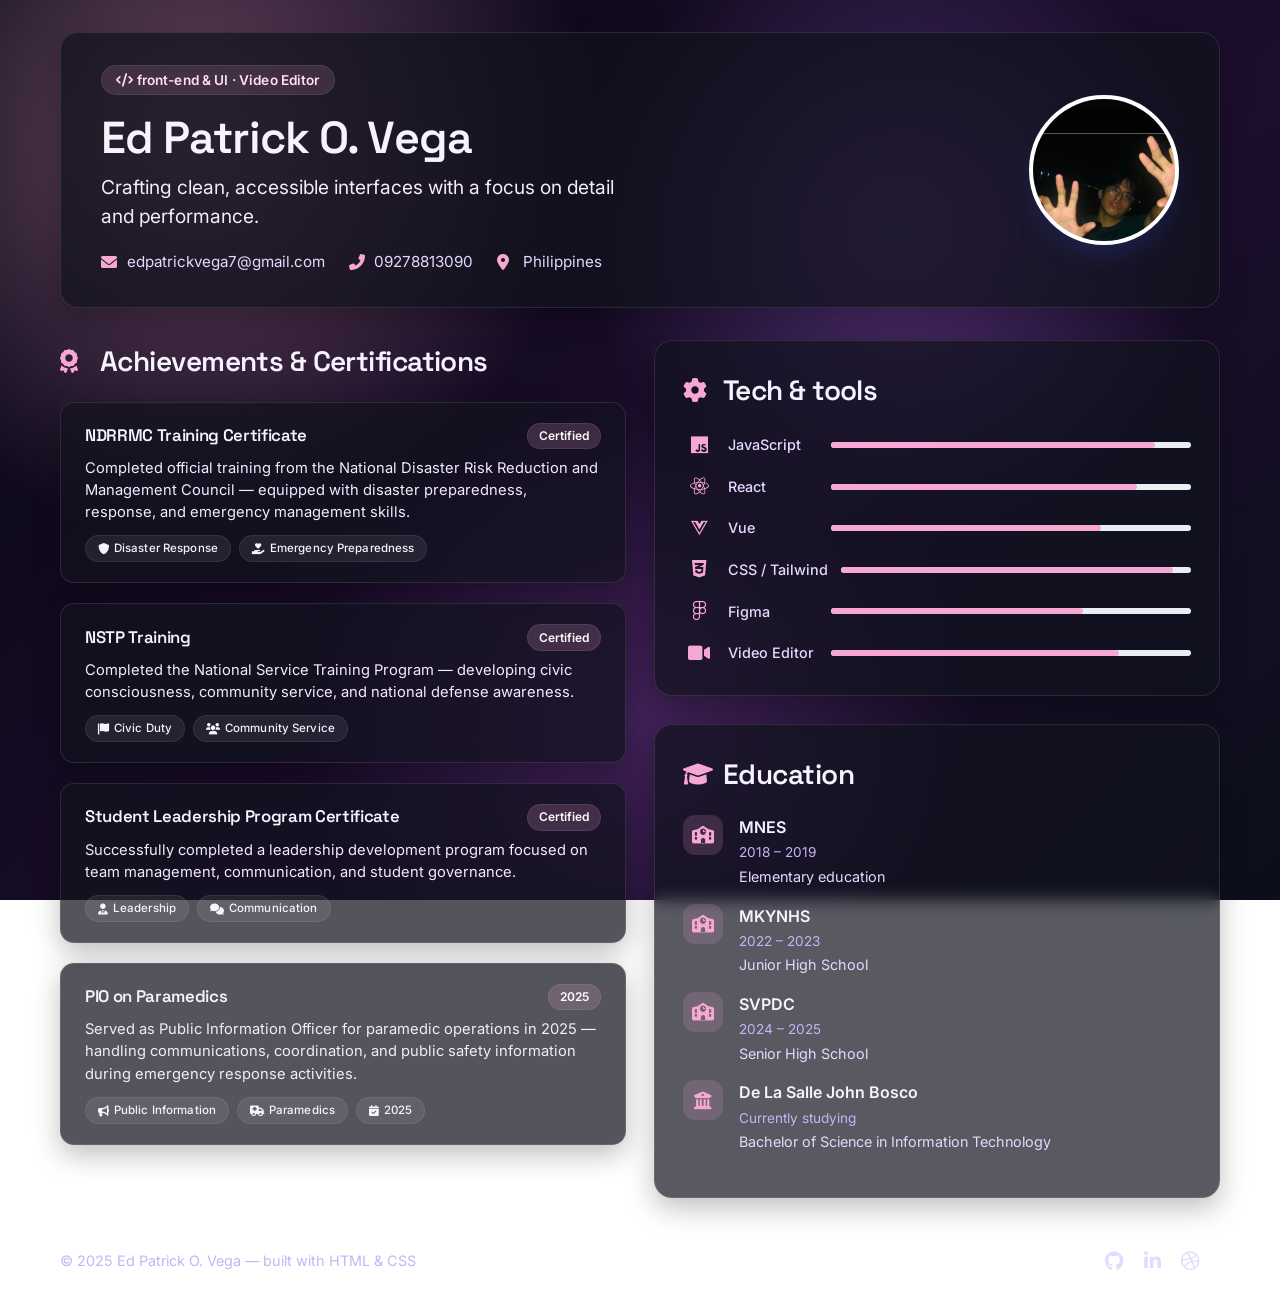
<file: index.html>
<!DOCTYPE html>
<html lang="en">
<head>
  <meta charset="UTF-8">
  <meta name="viewport" content="width=device-width, initial-scale=1.0">
  <title>Ed Patrick O. Vega · portfolio</title>
  <!-- Font Awesome 5 (free) for icons -->
  <link rel="stylesheet" href="https://cdnjs.cloudflare.com/ajax/libs/font-awesome/6.0.0-beta3/css/all.min.css">
  <!-- Google Fonts: Inter & Space Grotesk for a clean, modern look -->
  <link href="https://fonts.googleapis.com/css2?family=Inter:opsz,wght@14..32,300;14..32,400;14..32,600;14..32,700&family=Space+Grotesk:wght@400;500;600&display=swap" rel="stylesheet">
  <style>
    /* ----- CSS reset & base styles ----- */
    * {
      margin: 0;
      padding: 0;
      box-sizing: border-box;
    }

    :root {
      --bg: #0b0f1a;
      --surface: rgba(18, 19, 31, 0.72);
      --text-primary: #f6f3ff;
      --text-secondary: #e4d9ff;
      --text-muted: #c5b4f5;
      --accent: #f7a7d3;
      --accent-soft: rgba(247, 167, 211, 0.16);
      --border-light: rgba(255, 255, 255, 0.1);
      --shadow-sm: 0 10px 28px rgba(0, 0, 0, 0.25);
      --shadow-md: 0 18px 40px rgba(0, 0, 0, 0.3);
      --radius-md: 18px;
      --radius-sm: 14px;
      --transition: all 0.2s ease;
    }

    body {
      background:
        radial-gradient(circle at 15% 15%, rgba(255, 166, 214, 0.38), transparent 30%),
        radial-gradient(circle at 70% 25%, rgba(182, 121, 255, 0.35), transparent 28%),
        radial-gradient(circle at 50% 80%, rgba(67, 35, 91, 0.95), transparent 35%),
        linear-gradient(135deg, #040711 0%, #120a1f 30%, #1d0d2d 60%, #0b0f1a 100%);
      background-attachment: fixed;
      font-family: 'Inter', system-ui, -apple-system, sans-serif;
      color: var(--text-primary);
      line-height: 1.5;
      padding: 2rem 1.5rem;
      min-height: 100vh;
      display: flex;
      flex-direction: column;
      align-items: center;
      justify-content: center;
      position: relative;
    }

    .portfolio {
      max-width: 1160px;
      width: 100%;
      margin: 0 auto;
    }

    /* ----- typography & helpers ----- */
    h1, h2, h3 {
      font-family: 'Space Grotesk', 'Inter', sans-serif;
      font-weight: 600;
      letter-spacing: -0.02em;
    }

    h1 {
      font-size: 3rem;
      line-height: 1.1;
      margin-bottom: 0.5rem;
    }

    h2 {
      font-size: 1.75rem;
      margin-bottom: 1.25rem;
      color: var(--text-primary);
      display: flex;
      align-items: center;
      gap: 0.5rem;
    }

    h2 i {
      color: var(--accent);
      font-size: 1.5rem;
      width: 2rem;
    }

    .section-subhead {
      color: var(--text-muted);
      font-size: 0.9rem;
      text-transform: uppercase;
      letter-spacing: 0.06em;
      font-weight: 600;
      margin-bottom: 0.5rem;
    }

    a {
      color: inherit;
      text-decoration: none;
      transition: var(--transition);
    }

    /* ----- card style (shared) ----- */
    .card {
      background: rgba(18, 19, 31, 0.7);
      border-radius: var(--radius-md);
      box-shadow: var(--shadow-sm);
      border: 1px solid var(--border-light);
      padding: 1.75rem;
      transition: var(--transition);
      backdrop-filter: blur(8px);
      -webkit-backdrop-filter: blur(8px);
    }

    .card:hover {
      box-shadow: var(--shadow-md);
    }

    /* ----- header / intro section ----- */
    .intro {
      display: grid;
      grid-template-columns: 1fr auto;
      gap: 2rem;
      align-items: center;
      margin-bottom: 2rem;
      background: rgba(17, 19, 29, 0.72);
      border-radius: var(--radius-md);
      padding: 2rem 2.5rem;
      border: 1px solid var(--border-light);
      box-shadow: var(--shadow-sm);
      backdrop-filter: blur(10px);
      -webkit-backdrop-filter: blur(10px);
    }

    .intro-text .badge {
      display: inline-block;
      background: rgba(247, 167, 211, 0.14);
      color: #ffdff0;
      font-weight: 600;
      font-size: 0.85rem;
      padding: 0.25rem 0.9rem;
      border-radius: 40px;
      margin-bottom: 1rem;
      letter-spacing: 0.01em;
      border: 1px solid rgba(255,255,255,0.08);
    }

    .intro-text h1 {
      font-size: 2.8rem;
      margin-bottom: 0.5rem;
      line-height: 1.2;
    }

    .intro-text .tagline {
      font-size: 1.2rem;
      color: #f3ebff;
      margin-bottom: 1.25rem;
      font-weight: 400;
      max-width: 550px;
    }

    .contact-links {
      display: flex;
      flex-wrap: wrap;
      gap: 0.75rem 1.5rem;
      margin-top: 1.25rem;
      color: var(--text-secondary);
      font-size: 0.95rem;
    }

    .contact-links a {
      display: inline-flex;
      align-items: center;
      gap: 0.4rem;
      border-bottom: 1px solid transparent;
    }

    .contact-links a i {
      color: var(--accent);
      font-size: 1rem;
      width: 1.2rem;
    }

    .contact-links a:hover {
      color: var(--accent);
      border-bottom-color: var(--accent);
    }

    /* ----- avatar (with your photo) ----- */
    .avatar {
      width: 150px;
      height: 150px;
      border-radius: 50%;
      overflow: hidden;
      border: 4px solid white;
      box-shadow: 0 15px 30px -10px rgba(37, 99, 235, 0.25);
      transition: var(--transition);
      flex-shrink: 0;
      background-color: #e2e8f0;
    }

    .avatar img {
      width: 100%;
      height: 100%;
      object-fit: cover;
      object-position: center 20%;
      display: block;
    }

    .avatar:hover {
      transform: scale(1.02);
      box-shadow: 0 18px 35px -8px rgba(37, 99, 235, 0.35);
    }

    /* ----- main grid ----- */
    .main-grid {
      display: grid;
      grid-template-columns: 1fr 1fr;
      gap: 1.75rem;
      margin-bottom: 1.75rem;
    }

    /* ----- ACHIEVEMENTS list (left side) ----- */
    .project-list {
      display: flex;
      flex-direction: column;
      gap: 1.25rem;
    }

    .project-item {
      background-color: var(--surface);
      border-radius: var(--radius-sm);
      border: 1px solid var(--border-light);
      padding: 1.25rem 1.5rem;
      transition: var(--transition);
      box-shadow: var(--shadow-sm);
    }

    .project-item:hover {
      border-color: var(--accent-soft);
      box-shadow: var(--shadow-md);
    }

    .project-header {
      display: flex;
      justify-content: space-between;
      align-items: center;
      margin-bottom: 0.5rem;
      gap: 0.75rem;
    }

    .project-header h3 {
      font-size: 1.05rem;
      font-weight: 600;
      color: var(--text-primary);
      line-height: 1.3;
    }

    .project-header .project-year {
      font-size: 0.75rem;
      font-weight: 600;
      color: #fffafc;
      background-color: rgba(247, 167, 211, 0.18);
      padding: 0.2rem 0.7rem;
      border-radius: 40px;
      white-space: nowrap;
      flex-shrink: 0;
      border: 1px solid rgba(255,255,255,0.08);
    }

    .project-desc {
      color: #f3ebff;
      font-size: 0.92rem;
      margin-bottom: 0.75rem;
      line-height: 1.5;
    }

    .tech-tags {
      display: flex;
      flex-wrap: wrap;
      gap: 0.5rem;
    }

    .tech-tags span {
      background-color: rgba(255, 255, 255, 0.08);
      color: #f6f3ff;
      font-size: 0.72rem;
      font-weight: 500;
      padding: 0.25rem 0.75rem;
      border-radius: 40px;
      letter-spacing: 0.01em;
      display: inline-flex;
      align-items: center;
      gap: 0.3rem;
      border: 1px solid rgba(255, 255, 255, 0.08);
    }

    .tech-tags span i {
      color: #f6f3ff;
      font-size: 0.7rem;
    }

    /* ----- sidebar (right side) ----- */
    .sidebar {
      display: flex;
      flex-direction: column;
      gap: 1.75rem;
    }

    .skill-group {
      display: flex;
      flex-direction: column;
      gap: 0.8rem;
    }

    .skill-item {
      display: flex;
      align-items: center;
      gap: 0.8rem;
    }

    .skill-icon {
      width: 2rem;
      color: var(--accent);
      font-size: 1.2rem;
      text-align: center;
    }

    .skill-bar-bg {
      flex: 1;
      height: 6px;
      background-color: #e9eef3;
      border-radius: 10px;
      overflow: hidden;
    }

    .skill-bar-fill {
      height: 6px;
      background-color: var(--accent);
      border-radius: 10px;
      width: 0%;
      transition: width 0.4s ease;
    }

    .skill-label {
      min-width: 90px;
      font-size: 0.9rem;
      font-weight: 500;
      color: var(--text-secondary);
    }

    /* education */
    .edu-item {
      display: flex;
      gap: 1rem;
      margin-bottom: 1rem;
    }

    .edu-icon {
      width: 2.5rem;
      height: 2.5rem;
      background-color: var(--accent-soft);
      border-radius: 12px;
      display: flex;
      align-items: center;
      justify-content: center;
      color: var(--accent);
      font-size: 1.1rem;
      flex-shrink: 0;
    }

    .edu-content h4 {
      font-size: 1rem;
      font-weight: 600;
      margin-bottom: 0.2rem;
    }

    .edu-content .meta {
      font-size: 0.85rem;
      color: var(--text-muted);
      margin-bottom: 0.2rem;
    }

    .edu-content p {
      font-size: 0.9rem;
      color: var(--text-secondary);
    }

    /* ----- footer ----- */
    .footer-note {
      display: flex;
      justify-content: space-between;
      align-items: center;
      margin-top: 2rem;
      padding-top: 1rem;
      border-top: 1px solid var(--border-light);
      font-size: 0.9rem;
      color: var(--text-muted);
      flex-wrap: wrap;
      gap: 1rem;
    }

    .footer-note .social-links {
      display: flex;
      gap: 1.25rem;
    }

    .footer-note .social-links a {
      color: var(--text-secondary);
      font-size: 1.2rem;
    }

    .footer-note .social-links a:hover {
      color: var(--accent);
      transform: translateY(-2px);
    }

    /* ----- responsive ----- */
    @media (max-width: 900px) {
      body {
        padding: 1.5rem 1rem;
      }

      .intro {
        grid-template-columns: 1fr;
        text-align: center;
        padding: 2rem 1.5rem;
      }

      .intro-text .tagline {
        margin-left: auto;
        margin-right: auto;
      }

      .contact-links {
        justify-content: center;
      }

      .avatar {
        margin: 0 auto;
        width: 140px;
        height: 140px;
      }

      .main-grid {
        grid-template-columns: 1fr;
      }

      h1 {
        font-size: 2.2rem;
      }

      .intro-text h1 {
        font-size: 2.2rem;
      }
    }

    @media (max-width: 480px) {
      .project-header {
        flex-direction: column;
        align-items: flex-start;
        gap: 0.4rem;
      }

      .footer-note {
        flex-direction: column;
        align-items: flex-start;
      }

      .avatar {
        width: 120px;
        height: 120px;
      }
    }
  </style>
</head>
<body>
  <div class="portfolio">

    <!-- ===== HERO / INTRO ===== -->
    <header class="intro">
      <div class="intro-text">
        <span class="badge"><i class="fas fa-code"></i> front-end & UI · Video Editor</span>
        <h1>Ed Patrick O. Vega</h1>
        <p class="tagline">Crafting clean, accessible interfaces with a focus on detail and performance.</p>
        <div class="contact-links">
          <a href="mailto:edpatrickvega7@gmail.com"><i class="fas fa-envelope"></i> edpatrickvega7@gmail.com</a>
          <a href="tel:09278813090"><i class="fas fa-phone-alt"></i> 09278813090</a>
          <a href="#"><i class="fas fa-map-marker-alt"></i> Philippines</a>
        </div>
      </div>

      <!-- ✅ Profile picture -->
      <div class="avatar" aria-label="Profile picture">
        <img src="img.png" alt="Ed Patrick O. Vega profile photo" onerror="this.onerror=null; this.src='profile/pic.png';">
      </div>
    </header>

    <!-- ===== MAIN CONTENT ===== -->
    <div class="main-grid">

      <!-- LEFT: ACHIEVEMENTS & CERTIFICATIONS -->
      <section>
        <h2><i class="fas fa-award"></i> Achievements & Certifications</h2>
        <div class="project-list">

          <!-- 1. NDRRMC Training Certificate -->
          <article class="project-item">
            <div class="project-header">
              <h3>NDRRMC Training Certificate</h3>
              <span class="project-year">Certified</span>
            </div>
            <p class="project-desc">
              Completed official training from the National Disaster Risk Reduction and Management Council — equipped with disaster preparedness, response, and emergency management skills.
            </p>
            <div class="tech-tags">
              <span><i class="fas fa-shield-alt"></i> Disaster Response</span>
              <span><i class="fas fa-hand-holding-heart"></i> Emergency Preparedness</span>
            </div>
          </article>

          <!-- 2. NSTP Training -->
          <article class="project-item">
            <div class="project-header">
              <h3>NSTP Training</h3>
              <span class="project-year">Certified</span>
            </div>
            <p class="project-desc">
              Completed the National Service Training Program — developing civic consciousness, community service, and national defense awareness.
            </p>
            <div class="tech-tags">
              <span><i class="fas fa-flag"></i> Civic Duty</span>
              <span><i class="fas fa-users"></i> Community Service</span>
            </div>
          </article>

          <!-- 3. Student Leadership Program Certificate -->
          <article class="project-item">
            <div class="project-header">
              <h3>Student Leadership Program Certificate</h3>
              <span class="project-year">Certified</span>
            </div>
            <p class="project-desc">
              Successfully completed a leadership development program focused on team management, communication, and student governance.
            </p>
            <div class="tech-tags">
              <span><i class="fas fa-user-tie"></i> Leadership</span>
              <span><i class="fas fa-comments"></i> Communication</span>
            </div>
          </article>

          <!-- 4. PIO on Paramedics 2025 -->
          <article class="project-item">
            <div class="project-header">
              <h3>PIO on Paramedics</h3>
              <span class="project-year">2025</span>
            </div>
            <p class="project-desc">
              Served as Public Information Officer for paramedic operations in 2025 — handling communications, coordination, and public safety information during emergency response activities.
            </p>
            <div class="tech-tags">
              <span><i class="fas fa-bullhorn"></i> Public Information</span>
              <span><i class="fas fa-ambulance"></i> Paramedics</span>
              <span><i class="fas fa-calendar-check"></i> 2025</span>
            </div>
          </article>

        </div>
      </section>

      <!-- RIGHT: SKILLS + EDUCATION -->
      <div class="sidebar">

        <!-- skills card -->
        <section class="card">
          <h2><i class="fas fa-cog"></i> Tech & tools</h2>
          <div class="skill-group">

            <div class="skill-item">
              <div class="skill-icon"><i class="fab fa-js"></i></div>
              <span class="skill-label">JavaScript</span>
              <div class="skill-bar-bg"><div class="skill-bar-fill" style="width: 90%"></div></div>
            </div>

            <div class="skill-item">
              <div class="skill-icon"><i class="fab fa-react"></i></div>
              <span class="skill-label">React</span>
              <div class="skill-bar-bg"><div class="skill-bar-fill" style="width: 85%"></div></div>
            </div>

            <div class="skill-item">
              <div class="skill-icon"><i class="fab fa-vuejs"></i></div>
              <span class="skill-label">Vue</span>
              <div class="skill-bar-bg"><div class="skill-bar-fill" style="width: 75%"></div></div>
            </div>

            <div class="skill-item">
              <div class="skill-icon"><i class="fab fa-css3-alt"></i></div>
              <span class="skill-label">CSS / Tailwind</span>
              <div class="skill-bar-bg"><div class="skill-bar-fill" style="width: 95%"></div></div>
            </div>

            <div class="skill-item">
              <div class="skill-icon"><i class="fab fa-figma"></i></div>
              <span class="skill-label">Figma</span>
              <div class="skill-bar-bg"><div class="skill-bar-fill" style="width: 70%"></div></div>
            </div>

            <div class="skill-item">
              <div class="skill-icon"><i class="fas fa-video"></i></div>
              <span class="skill-label">Video Editor</span>
              <div class="skill-bar-bg"><div class="skill-bar-fill" style="width: 80%"></div></div>
            </div>
          </div>
        </section>

        <!-- education -->
        <section class="card">
          <h2><i class="fas fa-graduation-cap"></i> Education</h2>

          <div class="edu-item">
            <div class="edu-icon"><i class="fas fa-school"></i></div>
            <div class="edu-content">
              <h4>MNES</h4>
              <div class="meta">2018 – 2019</div>
              <p>Elementary education</p>
            </div>
          </div>

          <div class="edu-item">
            <div class="edu-icon"><i class="fas fa-school"></i></div>
            <div class="edu-content">
              <h4>MKYNHS</h4>
              <div class="meta">2022 – 2023</div>
              <p>Junior High School</p>
            </div>
          </div>

          <div class="edu-item">
            <div class="edu-icon"><i class="fas fa-school"></i></div>
            <div class="edu-content">
              <h4>SVPDC</h4>
              <div class="meta">2024 – 2025</div>
              <p>Senior High School</p>
            </div>
          </div>

          <div class="edu-item">
            <div class="edu-icon"><i class="fas fa-university"></i></div>
            <div class="edu-content">
              <h4>De La Salle John Bosco</h4>
              <div class="meta">Currently studying</div>
              <p>Bachelor of Science in Information Technology</p>
            </div>
          </div>
        </section>
      </div>
    </div>

    <!-- ===== FOOTER ===== -->
    <footer class="footer-note">
      <div>© 2025 Ed Patrick O. Vega — built with HTML & CSS</div>
      <div class="social-links">
        <a href="#" aria-label="GitHub"><i class="fab fa-github"></i></a>
        <a href="#" aria-label="LinkedIn"><i class="fab fa-linkedin-in"></i></a>
        <a href="#" aria-label="Dribbble"><i class="fab fa-dribbble"></i></a>
        <a href="#" aria-label="X / Twitter"><i class="fab fa-x-twitter"></i></a>
      </div>
    </footer>
  </div>
</body>
</html>
</file>
